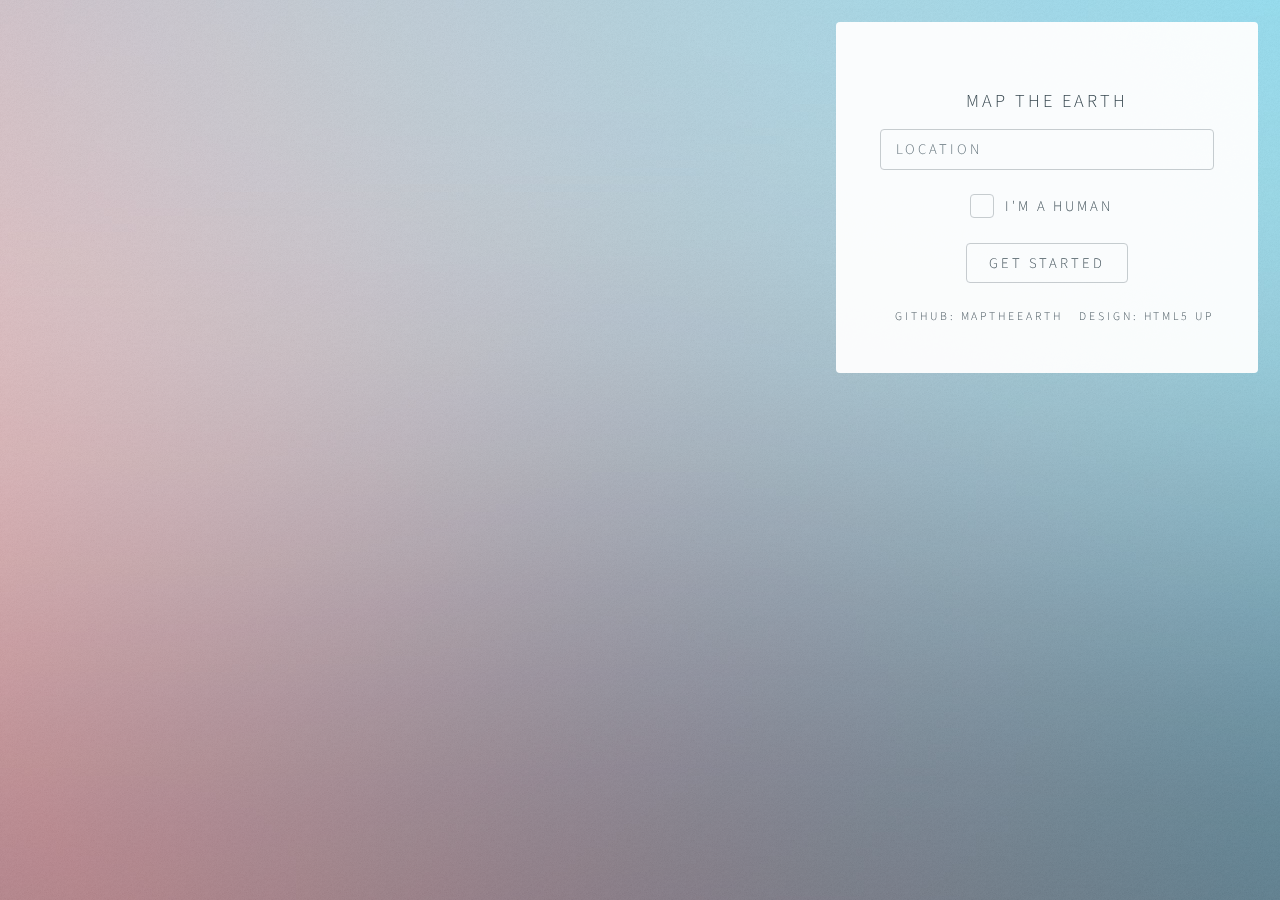
<file: MapTheEarth/static/index.html>
<!DOCTYPE HTML>
<!--
	Identity by HTML5 UP
	html5up.net | @ajlkn
	Free for personal and commercial use under the CCA 3.0 license (html5up.net/license)
-->
<html>
	<head>
		<title>Identity by HTML5 UP</title>
		<meta charset="utf-8" />
		<meta name="viewport" content="width=device-width, initial-scale=1" />
		<!--[if lte IE 8]><script src="assets/js/html5shiv.js"></script><![endif]-->
		<link rel="stylesheet" href="assets/css/main.css" />
		<!--[if lte IE 9]><link rel="stylesheet" href="assets/css/ie9.css" /><![endif]-->
		<!--[if lte IE 8]><link rel="stylesheet" href="assets/css/ie8.css" /><![endif]-->
		<noscript><link rel="stylesheet" href="assets/css/noscript.css" /></noscript>
	</head>
	<body class="is-loading">

		<!-- Wrapper -->
			<div id="wrapper">

				<!-- Main -->
					<section id="main">
						<h2>Map the Earth</h2>
						<form method="post" action="#">
							<div class="field">
								<input type="text" name="location" id="location" placeholder="location" />
							</div>

							<div class="field">
								<input type="checkbox" id="human" name="human" /><label for="human">I'm a human</label>
							</div>
							<ul class="actions">
								<li><a href="#" class="button">Get Started</a></li>
							</ul>
						</form>
						<!-- Footer -->
						<footer id="footer">
							<ul class="copyright">
								<li>Github: <a href="https://github.com/linted/maptheearth">MapTheEarth</a></li><li>Design: <a href="http://html5up.net">HTML5 UP</a></li>
							</ul>
						</footer>
					</section>

			</div>

		<!-- Scripts -->
			<!--[if lte IE 8]><script src="assets/js/respond.min.js"></script><![endif]-->
			<script>
				if ('addEventListener' in window) {
					window.addEventListener('load', function() { document.body.className = document.body.className.replace(/\bis-loading\b/, ''); });
					document.body.className += (navigator.userAgent.match(/(MSIE|rv:11\.0)/) ? ' is-ie' : '');
				}
			</script>

	</body>
</html>
</file>
<file: MapTheEarth/static/assets/css/ie9.css>
/*
	Identity by HTML5 UP
	html5up.net | @ajlkn
	Free for personal and commercial use under the CCA 3.0 license (html5up.net/license)
*/

/* Basic */

	body {
		background-image: url("../../images/bg.jpg");
		background-repeat: no-repeat;
		background-size: cover;
		background-position: bottom center;
		background-attachment: fixed;
	}

		body:after {
			display: none;
		}

/* List */

	ul.icons li a:before {
		color: #c8cccf;
	}

	ul.icons li a:hover:before {
		color: #ff7496;
	}

/* Wrapper */

	#wrapper {
		text-align: center;
	}

/* Main */

	#main {
		display: inline-block;
	}
</file>
<file: MapTheEarth/static/assets/css/ie8.css>
/*
	Identity by HTML5 UP
	html5up.net | @ajlkn
	Free for personal and commercial use under the CCA 3.0 license (html5up.net/license)
*/

/* List */

	ul.icons li a {
		-ms-behavior: url("assets/js/PIE.htc");
	}

		ul.icons li a:before {
			text-align: center;
			font-size: 26px;
		}

/* Main */

	#main {
		-ms-behavior: url("assets/js/PIE.htc");
	}

		#main .avatar img {
			-ms-behavior: url("assets/js/PIE.htc");
		}

/* Footer */

	#footer {
		color: #fff;
	}

		#footer .copyright li {
			border-left: solid 1px #fff;
		}
</file>
<file: MapTheEarth/static/assets/css/noscript.css>
/*
	Identity by HTML5 UP
	html5up.net | @ajlkn
	Free for personal and commercial use under the CCA 3.0 license (html5up.net/license)
*/

/* Basic */

	body:after {
		display: none;
	}

/* Main */

	#main {
		-moz-transform: none !important;
		-webkit-transform: none !important;
		-ms-transform: none !important;
		transform: none !important;
		opacity: 1 !important;
	}
</file>
<file: MapTheEarth/static/assets/css/main.css>
@charset "UTF-8";
@import url(font-awesome.min.css);
@import url("https://fonts.googleapis.com/css?family=Source+Sans+Pro:300");

/*
	Identity by HTML5 UP
	html5up.net | @ajlkn
	Free for personal and commercial use under the CCA 3.0 license (html5up.net/license)
*/

/* Reset */

	html, body, div, span, applet, object, iframe, h1, h2, h3, h4, h5, h6, p, blockquote, pre, a, abbr, acronym, address, big, cite, code, del, dfn, em, img, ins, kbd, q, s, samp, small, strike, strong, sub, sup, tt, var, b, u, i, center, dl, dt, dd, ol, ul, li, fieldset, form, label, legend, table, caption, tbody, tfoot, thead, tr, th, td, article, aside, canvas, details, embed, figure, figcaption, footer, header, hgroup, menu, nav, output, ruby, section, summary, time, mark, audio, video {
		margin: 0;
		padding: 0;
		border: 0;
		font-size: 100%;
		font: inherit;
		vertical-align: baseline;
	}

	article, aside, details, figcaption, figure, footer, header, hgroup, menu, nav, section {
		display: block;
	}

	body {
		line-height: 1;
	}

	ol, ul {
		list-style: none;
	}

	blockquote, q {
		quotes: none;
	}

	blockquote:before, blockquote:after, q:before, q:after {
		content: '';
		content: none;
	}

	table {
		border-collapse: collapse;
		border-spacing: 0;
	}

	body {
		-webkit-text-size-adjust: none;
	}

/* Box Model */

	*, *:before, *:after {
		-moz-box-sizing: border-box;
		-webkit-box-sizing: border-box;
		box-sizing: border-box;
	}

/* Basic */

	@media screen and (max-width: 480px) {

		html, body {
			min-width: 320px;
		}

	}

	body.is-loading *, body.is-loading *:before, body.is-loading *:after {
		-moz-animation: none !important;
		-webkit-animation: none !important;
		-ms-animation: none !important;
		animation: none !important;
		-moz-transition: none !important;
		-webkit-transition: none !important;
		-ms-transition: none !important;
		transition: none !important;
	}

	html {
		height: 100%;
	}

	body {
		height: 100%;
		background-color: #ffffff;
		background-image: url("images/overlay.png"), -moz-linear-gradient(60deg, rgba(255, 165, 150, 0.5) 5%, rgba(0, 228, 255, 0.35)), url("../../images/bg.jpg");
		background-image: url("images/overlay.png"), -webkit-linear-gradient(60deg, rgba(255, 165, 150, 0.5) 5%, rgba(0, 228, 255, 0.35)), url("../../images/bg.jpg");
		background-image: url("images/overlay.png"), -ms-linear-gradient(60deg, rgba(255, 165, 150, 0.5) 5%, rgba(0, 228, 255, 0.35)), url("../../images/bg.jpg");
		background-image: url("images/overlay.png"), linear-gradient(60deg, rgba(255, 165, 150, 0.5) 5%, rgba(0, 228, 255, 0.35)), url("../../images/bg.jpg");
		background-repeat: repeat,			no-repeat,			no-repeat;
		background-size: 100px 100px, cover,				cover;
		background-position: top left,		center center,		bottom center;
		background-attachment: fixed,			fixed,				fixed;
	}

		body:after {
			content: '';
			display: block;
			position: fixed;
			top: 0;
			left: 0;
			width: 100%;
			height: inherit;
			opacity: 0;
			z-index: 1;
			background-color: #ffffff;
			background-image: url("images/overlay.png"), -moz-linear-gradient(60deg, rgba(255, 165, 150, 0.5) 5%, rgba(0, 228, 255, 0.35));
			background-image: url("images/overlay.png"), -webkit-linear-gradient(60deg, rgba(255, 165, 150, 0.5) 5%, rgba(0, 228, 255, 0.35));
			background-image: url("images/overlay.png"), -ms-linear-gradient(60deg, rgba(255, 165, 150, 0.5) 5%, rgba(0, 228, 255, 0.35));
			background-image: url("images/overlay.png"), linear-gradient(60deg, rgba(255, 165, 150, 0.5) 5%, rgba(0, 228, 255, 0.35));
			background-repeat: repeat,			no-repeat;
			background-size: 100px 100px, cover;
			background-position: top left,		center center;
			-moz-transition: opacity 1.75s ease-out;
			-webkit-transition: opacity 1.75s ease-out;
			-ms-transition: opacity 1.75s ease-out;
			transition: opacity 1.75s ease-out;
		}

		body.is-loading:after {
			opacity: 1;
		}

/* Type */

	body, input, select, textarea {
		color: #414f57;
		font-family: "Source Sans Pro", Helvetica, sans-serif;
		font-size: 14pt;
		font-weight: 300;
		line-height: 2;
		letter-spacing: 0.2em;
		text-transform: uppercase;
	}

		@media screen and (max-width: 1680px) {

			body, input, select, textarea {
				font-size: 11pt;
			}

		}

		@media screen and (max-width: 480px) {

			body, input, select, textarea {
				font-size: 10pt;
				line-height: 1.75;
			}

		}

	a {
		-moz-transition: color 0.2s ease, border-color 0.2s ease;
		-webkit-transition: color 0.2s ease, border-color 0.2s ease;
		-ms-transition: color 0.2s ease, border-color 0.2s ease;
		transition: color 0.2s ease, border-color 0.2s ease;
		color: inherit;
		text-decoration: none;
	}

		a:before {
			-moz-transition: color 0.2s ease, text-shadow 0.2s ease;
			-webkit-transition: color 0.2s ease, text-shadow 0.2s ease;
			-ms-transition: color 0.2s ease, text-shadow 0.2s ease;
			transition: color 0.2s ease, text-shadow 0.2s ease;
		}

		a:hover {
			color: #ff7496;
		}

	strong, b {
		color: #313f47;
	}

	em, i {
		font-style: italic;
	}

	p {
		margin: 0 0 1.5em 0;
	}

	h1, h2, h3, h4, h5, h6 {
		color: #313f47;
		line-height: 1.5;
		margin: 0 0 0.75em 0;
	}

		h1 a, h2 a, h3 a, h4 a, h5 a, h6 a {
			color: inherit;
			text-decoration: none;
		}

	h1 {
		font-size: 1.85em;
		letter-spacing: 0.22em;
		margin: 0 0 0.525em 0;
	}

	h2 {
		font-size: 1.25em;
	}

	h3 {
		font-size: 1em;
	}

	h4 {
		font-size: 1em;
	}

	h5 {
		font-size: 1em;
	}

	h6 {
		font-size: 1em;
	}

	@media screen and (max-width: 480px) {

		h1 {
			font-size: 1.65em;
		}

	}

	sub {
		font-size: 0.8em;
		position: relative;
		top: 0.5em;
	}

	sup {
		font-size: 0.8em;
		position: relative;
		top: -0.5em;
	}

	hr {
		border: 0;
		border-bottom: solid 1px #c8cccf;
		margin: 3em 0;
	}

/* Form */

	form {
		margin: 0 0 1.5em 0;
	}

		form > .field {
			margin: 0 0 1.5em 0;
		}

			form > .field > :last-child {
				margin-bottom: 0;
			}

	label {
		color: #313f47;
		display: block;
		font-size: 0.9em;
		margin: 0 0 0.75em 0;
	}

	input[type="text"],
	input[type="password"],
	input[type="email"],
	input[type="tel"],
	select,
	textarea {
		-moz-appearance: none;
		-webkit-appearance: none;
		-ms-appearance: none;
		appearance: none;
		border-radius: 4px;
		border: solid 1px #c8cccf;
		color: inherit;
		display: block;
		outline: 0;
		padding: 0 1em;
		text-decoration: none;
		width: 100%;
	}

		input[type="text"]:invalid,
		input[type="password"]:invalid,
		input[type="email"]:invalid,
		input[type="tel"]:invalid,
		select:invalid,
		textarea:invalid {
			box-shadow: none;
		}

		input[type="text"]:focus,
		input[type="password"]:focus,
		input[type="email"]:focus,
		input[type="tel"]:focus,
		select:focus,
		textarea:focus {
			border-color: #ff7496;
		}

	.select-wrapper {
		text-decoration: none;
		display: block;
		position: relative;
	}

		.select-wrapper:before {
			content: "";
			-moz-osx-font-smoothing: grayscale;
			-webkit-font-smoothing: antialiased;
			font-family: FontAwesome;
			font-style: normal;
			font-weight: normal;
			text-transform: none !important;
		}

		.select-wrapper:before {
			color: #c8cccf;
			display: block;
			height: 2.75em;
			line-height: 2.75em;
			pointer-events: none;
			position: absolute;
			right: 0;
			text-align: center;
			top: 0;
			width: 2.75em;
		}

		.select-wrapper select::-ms-expand {
			display: none;
		}

	input[type="text"],
	input[type="password"],
	input[type="email"],
	select {
		height: 2.75em;
	}

	textarea {
		padding: 0.75em 1em;
	}

	input[type="checkbox"],
	input[type="radio"] {
		-moz-appearance: none;
		-webkit-appearance: none;
		-ms-appearance: none;
		appearance: none;
		display: block;
		float: left;
		margin-right: -2em;
		opacity: 0;
		width: 1em;
		z-index: -1;
	}

		input[type="checkbox"] + label,
		input[type="radio"] + label {
			text-decoration: none;
			color: #414f57;
			cursor: pointer;
			display: inline-block;
			font-size: 1em;
			font-weight: 300;
			padding-left: 2.4em;
			padding-right: 0.75em;
			position: relative;
		}

			input[type="checkbox"] + label:before,
			input[type="radio"] + label:before {
				-moz-osx-font-smoothing: grayscale;
				-webkit-font-smoothing: antialiased;
				font-family: FontAwesome;
				font-style: normal;
				font-weight: normal;
				text-transform: none !important;
			}

			input[type="checkbox"] + label:before,
			input[type="radio"] + label:before {
				border-radius: 4px;
				border: solid 1px #c8cccf;
				content: '';
				display: inline-block;
				height: 1.65em;
				left: 0;
				line-height: 1.58125em;
				position: absolute;
				text-align: center;
				top: 0.15em;
				width: 1.65em;
			}

		input[type="checkbox"]:checked + label:before,
		input[type="radio"]:checked + label:before {
			color: #ff7496;
			content: '\f00c';
		}

		input[type="checkbox"]:focus + label:before,
		input[type="radio"]:focus + label:before {
			border-color: #ff7496;
		}

	input[type="checkbox"] + label:before {
		border-radius: 4px;
	}

	input[type="radio"] + label:before {
		border-radius: 100%;
	}

	::-webkit-input-placeholder {
		color: #616f77 !important;
		opacity: 1.0;
	}

	:-moz-placeholder {
		color: #616f77 !important;
		opacity: 1.0;
	}

	::-moz-placeholder {
		color: #616f77 !important;
		opacity: 1.0;
	}

	:-ms-input-placeholder {
		color: #616f77 !important;
		opacity: 1.0;
	}

	.formerize-placeholder {
		color: #616f77 !important;
		opacity: 1.0;
	}

/* Icon */

	.icon {
		text-decoration: none;
		position: relative;
		border-bottom: none;
	}

		.icon:before {
			-moz-osx-font-smoothing: grayscale;
			-webkit-font-smoothing: antialiased;
			font-family: FontAwesome;
			font-style: normal;
			font-weight: normal;
			text-transform: none !important;
		}

		.icon > .label {
			display: none;
		}

/* List */

	ol {
		list-style: decimal;
		margin: 0 0 1.5em 0;
		padding-left: 1.25em;
	}

		ol li {
			padding-left: 0.25em;
		}

	ul {
		list-style: disc;
		margin: 0 0 1.5em 0;
		padding-left: 1em;
	}

		ul li {
			padding-left: 0.5em;
		}

		ul.alt {
			list-style: none;
			padding-left: 0;
		}

			ul.alt li {
				border-top: solid 1px #c8cccf;
				padding: 0.5em 0;
			}

				ul.alt li:first-child {
					border-top: 0;
					padding-top: 0;
				}

		ul.icons {
			cursor: default;
			list-style: none;
			padding-left: 0;
			margin-top: -0.675em;
		}

			ul.icons li {
				display: inline-block;
				padding: 0.675em 0.5em;
			}

				ul.icons li a {
					text-decoration: none;
					position: relative;
					display: block;
					width: 3.75em;
					height: 3.75em;
					border-radius: 100%;
					border: solid 1px #c8cccf;
					line-height: 3.75em;
					overflow: hidden;
					text-align: center;
					text-indent: 3.75em;
					white-space: nowrap;
				}

					ul.icons li a:before {
						-moz-osx-font-smoothing: grayscale;
						-webkit-font-smoothing: antialiased;
						font-family: FontAwesome;
						font-style: normal;
						font-weight: normal;
						text-transform: none !important;
					}

					ul.icons li a:before {
						color: #ffffff;
						text-shadow: 1.25px 0px 0px #c8cccf, -1.25px 0px 0px #c8cccf, 0px 1.25px 0px #c8cccf, 0px -1.25px 0px #c8cccf;
					}

					ul.icons li a:hover:before {
						text-shadow: 1.25px 0px 0px #ff7496, -1.25px 0px 0px #ff7496, 0px 1.25px 0px #ff7496, 0px -1.25px 0px #ff7496;
					}

					ul.icons li a:before {
						position: absolute;
						top: 0;
						left: 0;
						width: inherit;
						height: inherit;
						font-size: 1.85rem;
						line-height: inherit;
						text-align: center;
						text-indent: 0;
					}

					ul.icons li a:hover {
						border-color: #ff7496;
					}

			@media screen and (max-width: 480px) {

				ul.icons li a:before {
					font-size: 1.5rem;
				}

			}

		ul.actions {
			cursor: default;
			list-style: none;
			padding-left: 0;
		}

			ul.actions li {
				display: inline-block;
				padding: 0 0.75em 0 0;
				vertical-align: middle;
			}

				ul.actions li:last-child {
					padding-right: 0;
				}

	dl {
		margin: 0 0 1.5em 0;
	}

		dl dt {
			display: block;
			margin: 0 0 0.75em 0;
		}

		dl dd {
			margin-left: 1.5em;
		}

/* Button */

	input[type="submit"],
	input[type="reset"],
	input[type="button"],
	button,
	.button {
		-moz-appearance: none;
		-webkit-appearance: none;
		-ms-appearance: none;
		appearance: none;
		-moz-transition: background-color 0.2s ease-in-out, border-color 0.2s ease-in-out, color 0.2s ease-in-out;
		-webkit-transition: background-color 0.2s ease-in-out, border-color 0.2s ease-in-out, color 0.2s ease-in-out;
		-ms-transition: background-color 0.2s ease-in-out, border-color 0.2s ease-in-out, color 0.2s ease-in-out;
		transition: background-color 0.2s ease-in-out, border-color 0.2s ease-in-out, color 0.2s ease-in-out;
		display: inline-block;
		height: 2.75em;
		line-height: 2.75em;
		padding: 0 1.5em;
		background-color: transparent;
		border-radius: 4px;
		border: solid 1px #c8cccf;
		color: #414f57 !important;
		cursor: pointer;
		text-align: center;
		text-decoration: none;
		white-space: nowrap;
	}

		input[type="submit"]:hover,
		input[type="reset"]:hover,
		input[type="button"]:hover,
		button:hover,
		.button:hover {
			border-color: #ff7496;
			color: #ff7496 !important;
		}

		input[type="submit"].icon,
		input[type="reset"].icon,
		input[type="button"].icon,
		button.icon,
		.button.icon {
			padding-left: 1.35em;
		}

			input[type="submit"].icon:before,
			input[type="reset"].icon:before,
			input[type="button"].icon:before,
			button.icon:before,
			.button.icon:before {
				margin-right: 0.5em;
			}

		input[type="submit"].fit,
		input[type="reset"].fit,
		input[type="button"].fit,
		button.fit,
		.button.fit {
			display: block;
			width: 100%;
			margin: 0 0 0.75em 0;
		}

		input[type="submit"].small,
		input[type="reset"].small,
		input[type="button"].small,
		button.small,
		.button.small {
			font-size: 0.8em;
		}

		input[type="submit"].big,
		input[type="reset"].big,
		input[type="button"].big,
		button.big,
		.button.big {
			font-size: 1.35em;
		}

		input[type="submit"].disabled, input[type="submit"]:disabled,
		input[type="reset"].disabled,
		input[type="reset"]:disabled,
		input[type="button"].disabled,
		input[type="button"]:disabled,
		button.disabled,
		button:disabled,
		.button.disabled,
		.button:disabled {
			-moz-pointer-events: none;
			-webkit-pointer-events: none;
			-ms-pointer-events: none;
			pointer-events: none;
			opacity: 0.5;
		}

/* Main */

	#main {
		position: relative;
		max-width: 100%;
		min-width: 27em;
		padding: 4.5em 3em 3em 3em ;
		background: #ffffff;
		border-radius: 4px;
		cursor: default;
		opacity: 0.95;
		text-align: center;
		-moz-transform-origin: 50% 50%;
		-webkit-transform-origin: 50% 50%;
		-ms-transform-origin: 50% 50%;
		transform-origin: 50% 50%;
		-moz-transform: rotateX(0deg);
		-webkit-transform: rotateX(0deg);
		-ms-transform: rotateX(0deg);
		transform: rotateX(0deg);
		-moz-transition: opacity 1s ease, -moz-transform 1s ease;
		-webkit-transition: opacity 1s ease, -webkit-transform 1s ease;
		-ms-transition: opacity 1s ease, -ms-transform 1s ease;
		transition: opacity 1s ease, transform 1s ease;
	}

		#main .avatar {
			position: relative;
			display: block;
			margin-bottom: 1.5em;
		}

			#main .avatar img {
				display: block;
				margin: 0 auto;
				border-radius: 100%;
				box-shadow: 0 0 0 1.5em #ffffff;
			}

			#main .avatar:before {
				content: '';
				display: block;
				position: absolute;
				top: 50%;
				left: -3em;
				width: calc(100% + 6em);
				height: 1px;
				z-index: -1;
				background: #c8cccf;
			}

		@media screen and (max-width: 480px) {

			#main {
				min-width: 0;
				width: 100%;
				padding: 4em 2em 2.5em 2em ;
			}

				#main .avatar:before {
					left: -2em;
					width: calc(100% + 4em);
				}

		}

		body.is-loading #main {
			opacity: 0;
			-moz-transform: rotateX(15deg);
			-webkit-transform: rotateX(15deg);
			-ms-transform: rotateX(15deg);
			transform: rotateX(15deg);
		}

/* Footer */

	#footer {
		-moz-align-self: -moz-flex-end;
		-webkit-align-self: -webkit-flex-end;
		-ms-align-self: -ms-flex-end;
		align-self: flex-end;
		width: 100%;
		cursor: default;
		text-align: center;
	}

		#footer .copyright {
			margin: 0;
			padding: 0;
			font-size: 0.8em;
			list-style: none;
		}

			#footer .copyright li {
				display: inline-block;
				margin: 0 0 0 0.45em;
				padding: 0 0 0 0.85em;
				border-left: solid 1px rgba(255, 255, 255, 0.5);
				line-height: 1;
			}

				#footer .copyright li:first-child {
					border-left: 0;
				}

/* Wrapper */

	#wrapper {
		display: -moz-flex;
		display: -webkit-flex;
		display: -ms-flex;
		display: flex;
		-moz-align-items: flex-end;
		-webkit-align-items: flex-end;
		-ms-align-items: flex-end;
		align-items: flex-end;
		-moz-justify-content: flex-start;
		-webkit-justify-content: flex-start;
		-ms-justify-content: flex-start;
		justify-content: flex-start;
		-moz-flex-direction: column;
		-webkit-flex-direction: column;
		-ms-flex-direction: column;
		flex-direction: column;
		-moz-perspective: 1000px;
		-webkit-perspective: 1000px;
		-ms-perspective: 1000px;
		perspective: 1000px;
		position: relative;
		min-height: 100%;
		padding: 1.5em;
		z-index: 2;
	}

		#wrapper > * {
			z-index: 1;
		}

		#wrapper:before {
			content: '';
			display: block;
		}

		@media screen and (max-width: 360px) {

			#wrapper {
				padding: 0.75em;
			}

		}

		body.is-ie #wrapper {
			height: 100%;
		}
</file>
